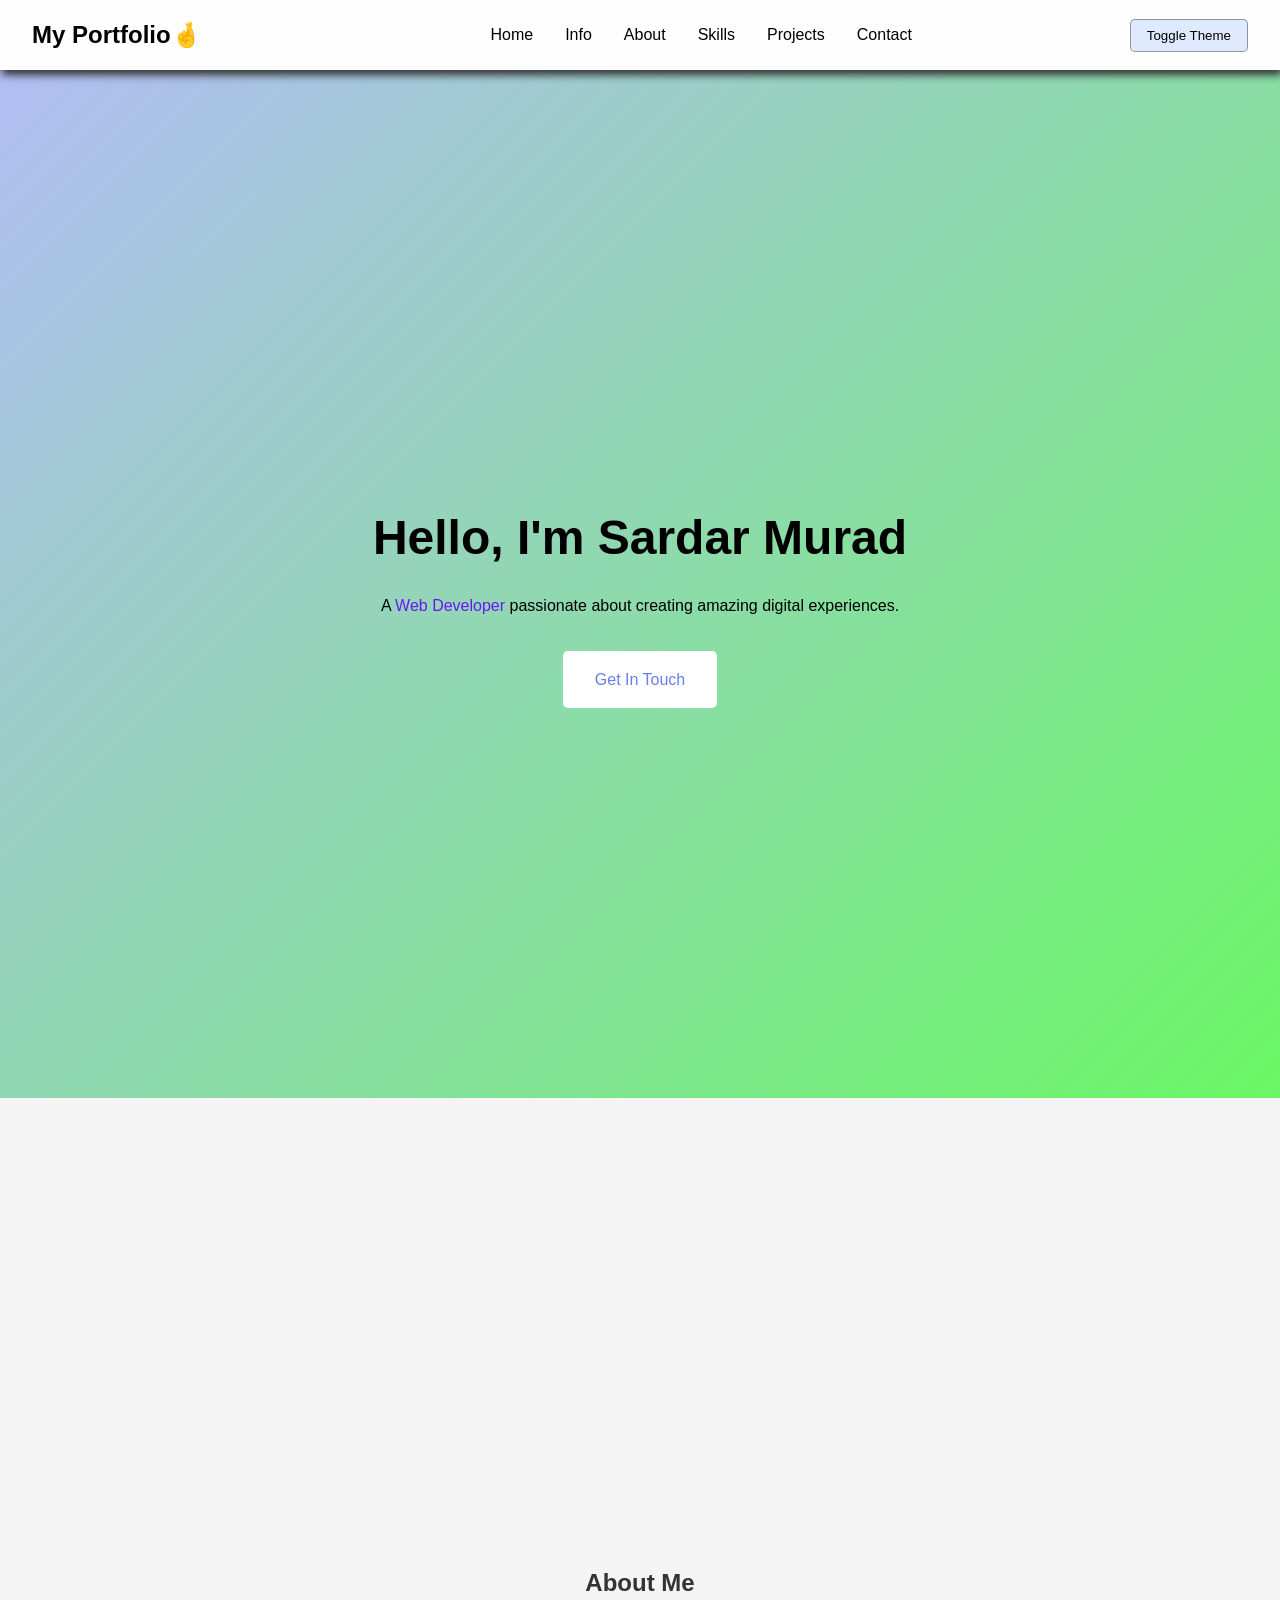
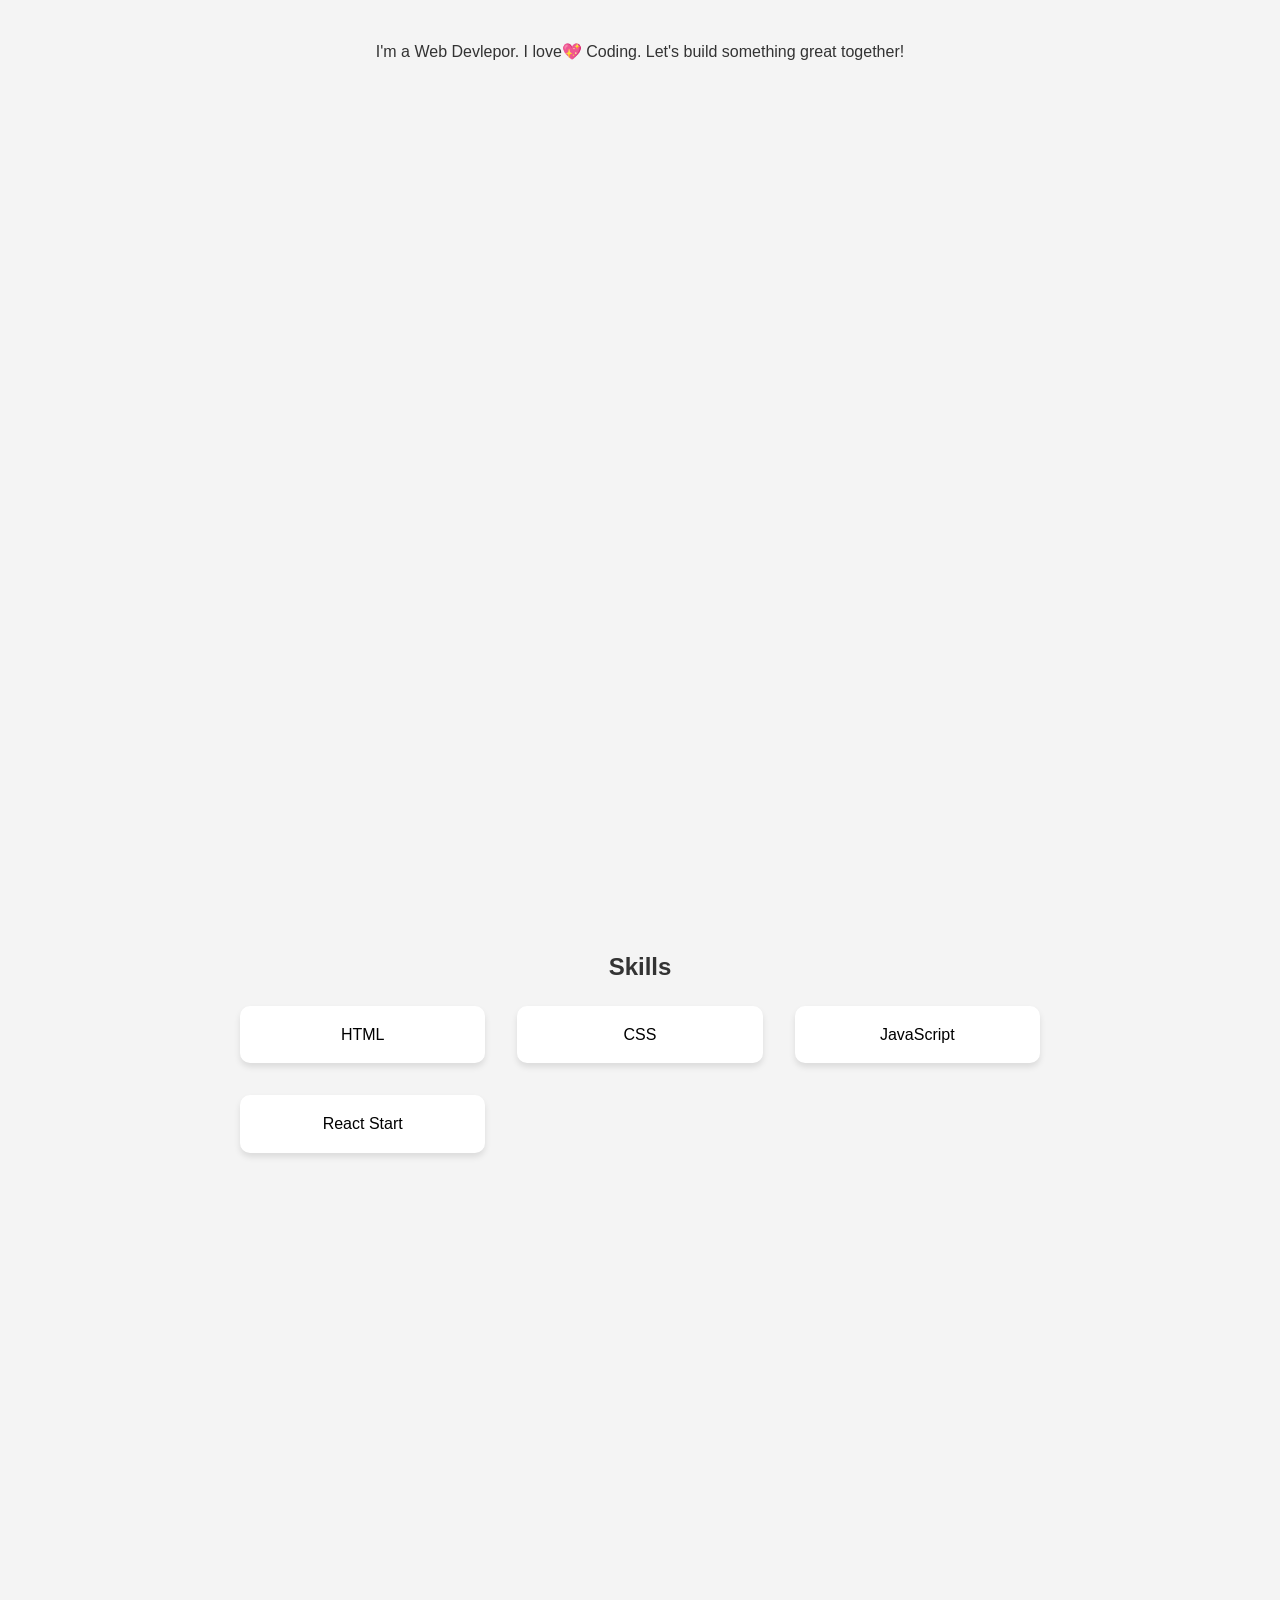
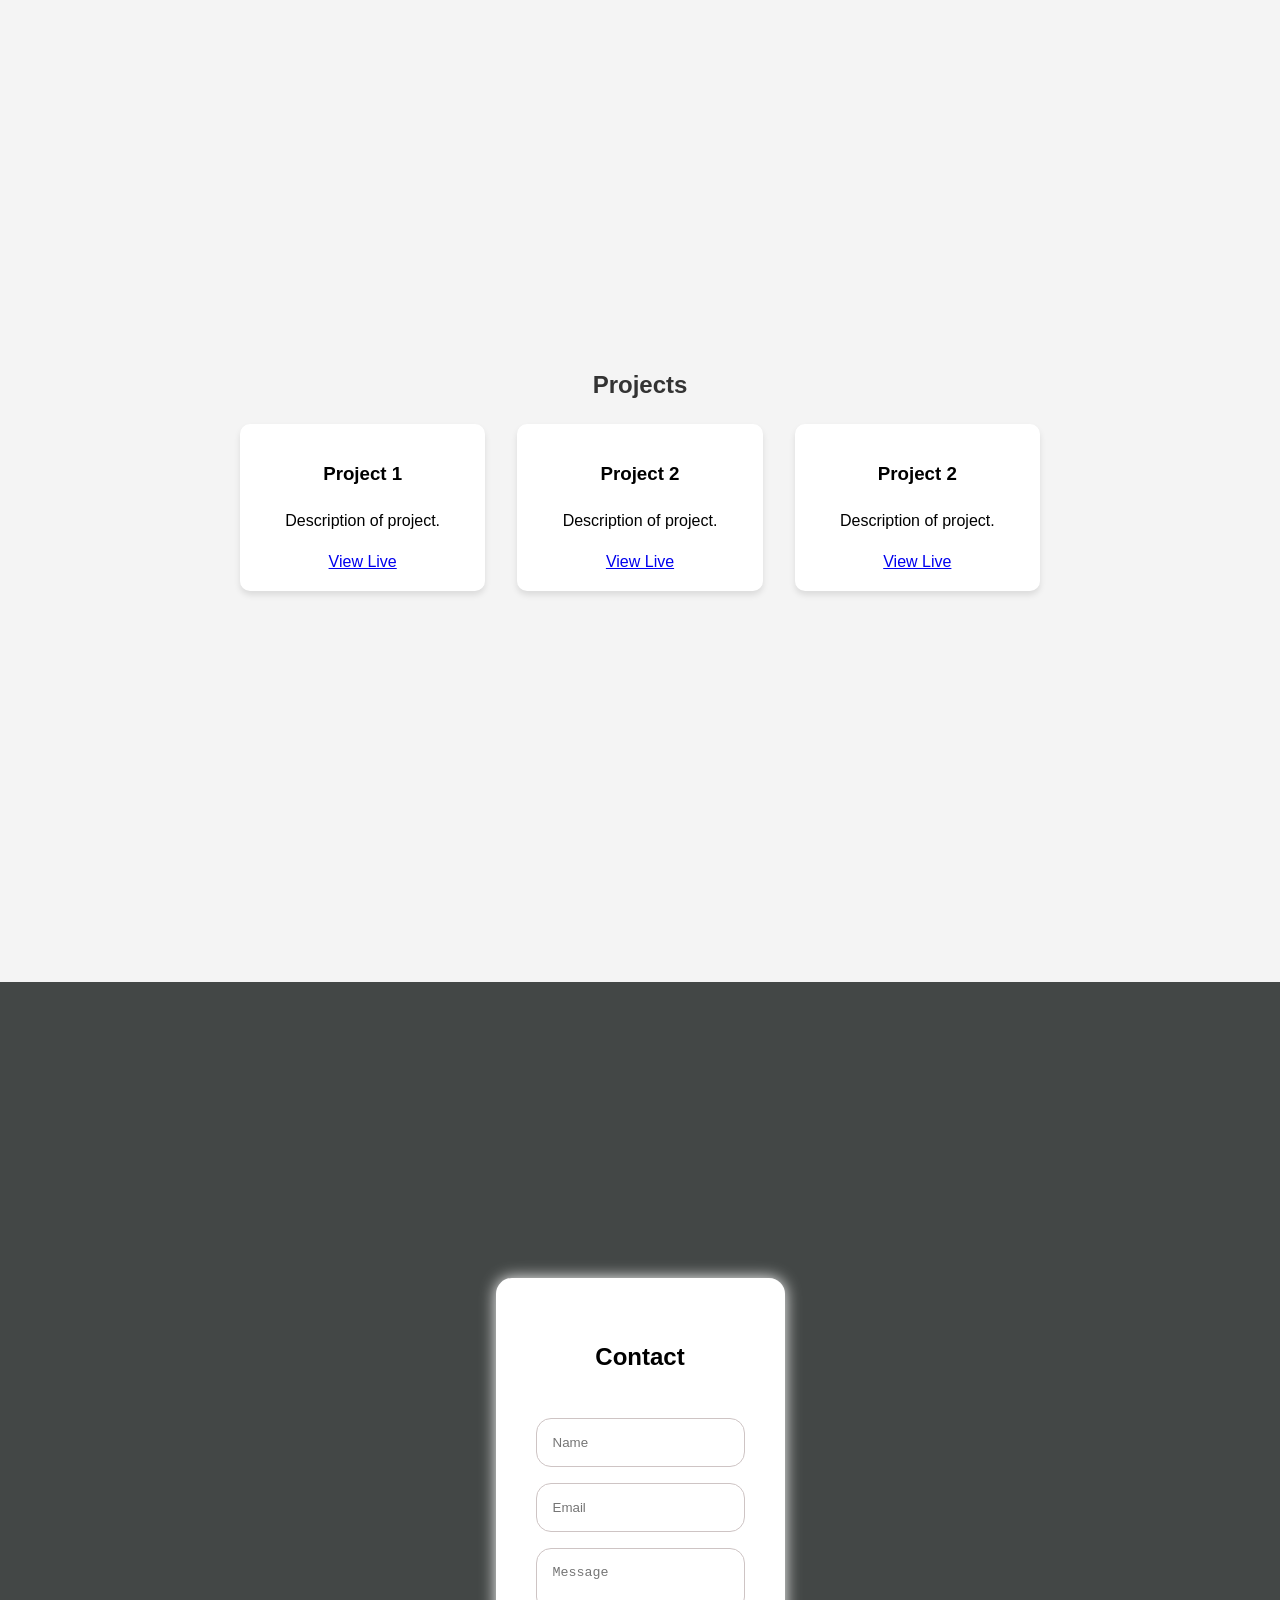
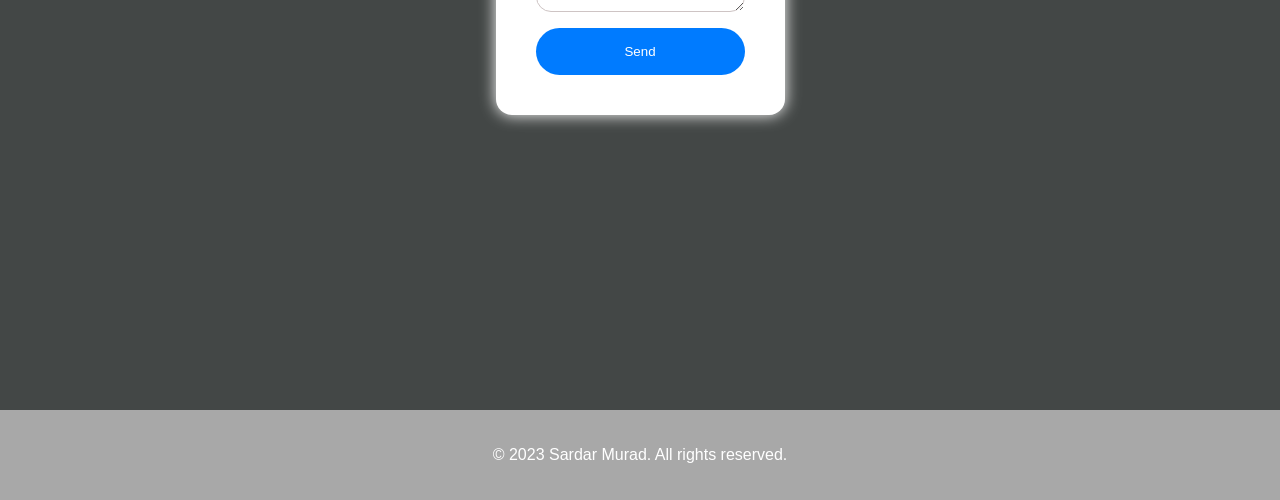
<file: index.html>
<!DOCTYPE html>
<html lang="en">
<head>
    <meta charset="UTF-8">
    <meta name="viewport" content="width=device-width, initial-scale=1.0">
    <title>Portfolio</title>
    <link rel="stylesheet" href="style.css">
</head>
<body>
    <header>
        <nav>
            <div class="logo"> <a href="#hero">My Portfolio🤞</a></div>
            <ul class="nav-links">
                <li><a href="#hero">Home</a></li>
                <li><a href="info.html">Info</a></li>
                <li><a href="#about">About</a></li>
                <li><a href="skills.html  ">Skills</a></li>
                <li><a href="#projects">Projects</a></li>
                <li><a href="#contact">Contact</a></li>
            </ul>
            <button id="theme-toggle">Toggle Theme</button>
        </nav>
    </header>

    <section id="hero">
        <div class="hero-content">
            <h1>Hello, I'm Sardar Murad</h1>
            <p>A <a href="#" id="web">Web Developer</a> passionate about creating amazing digital experiences.</p>
            <a href="#contact" class="cta-button">Get In Touch</a>
        </div>
    </section>

    <section id="about">
        <h2>About Me</h2>
        <p>I'm a Web Devlepor. I love💖 Coding. Let's build something great together!</p>
    </section>

    <section id="skills">
        <h2>Skills</h2>
        <div class="skills-grid">
            <div class="skill">HTML</div>
            <div class="skill">CSS</div>
            <div class="skill">JavaScript</div>
            <div class="skill">React Start</div>
        </div>
    </section>

    <section id="projects">
        <h2>Projects</h2>
        <div class="projects-grid">
            <div class="project">
                <h3>Project 1</h3>
                <p>Description of project.</p>
                <a href="#" target="_blank">View Live</a>
            </div>
            <div class="project">
                <h3>Project 2</h3>
                <p>Description of project.</p>
                <a href="#" target="_blank">View Live</a>
            </div>
            <div class="project">
                <h3>Project 2</h3>
                <p>Description of project.</p>
                <a href="#" target="_blank">View Live</a>
            </div>
        </div>
    </section>

    <section id="contact">
        <div class="formbg">
        <h2>Contact</h2>
        <form>
            <input type="text" placeholder="Name" required>
            <input type="email" placeholder="Email" required>
            <textarea placeholder="Message" required></textarea>
            <button type="submit">Send</button>
        </form>
        </div>
    </section>
    
    <button class="backToTop" title="back-to-top">&uparrow;</button>

    <footer>
        <p>&copy; 2023 Sardar Murad. All rights reserved.</p>

    </footer>

    <script src="script.js"></script>
</body>
</html>
</file>
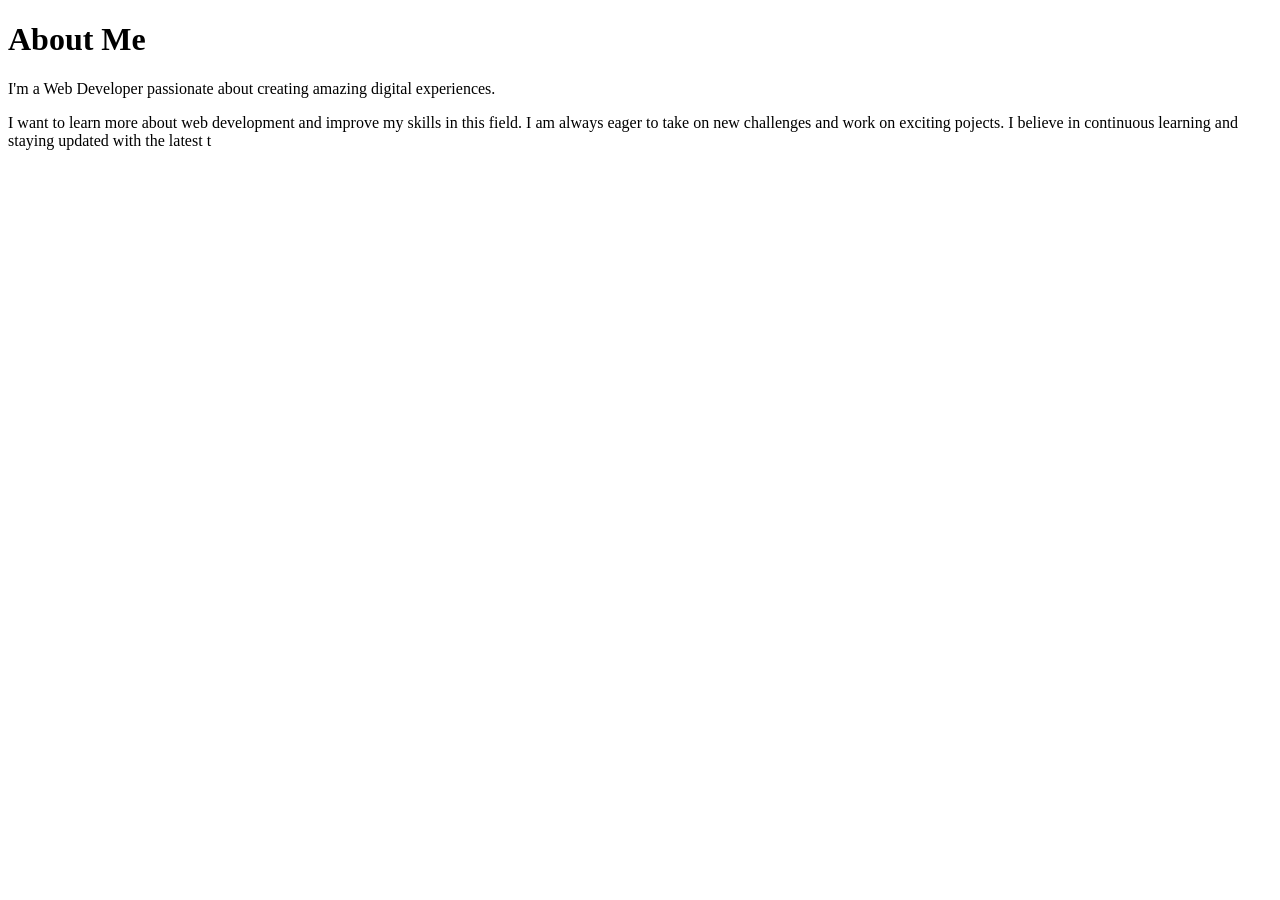
<file: info.html>
<!DOCTYPE html>
<html lang="en">
<head>
    <meta charset="UTF-8">
    <meta name="viewport" content="width=device-width, initial-scale=1.0">
    <title>Info</title>
</head>
<body>
    <h1>About Me</h1>
    <p>I'm a Web Developer passionate about creating amazing digital experiences.</p>
    <p>I want to learn more about web development and improve my skills in this field. I am always eager to take on new challenges and work on exciting pojects. I believe in continuous learning and staying updated with the latest t
    </p>
</body>
</html>
</file>
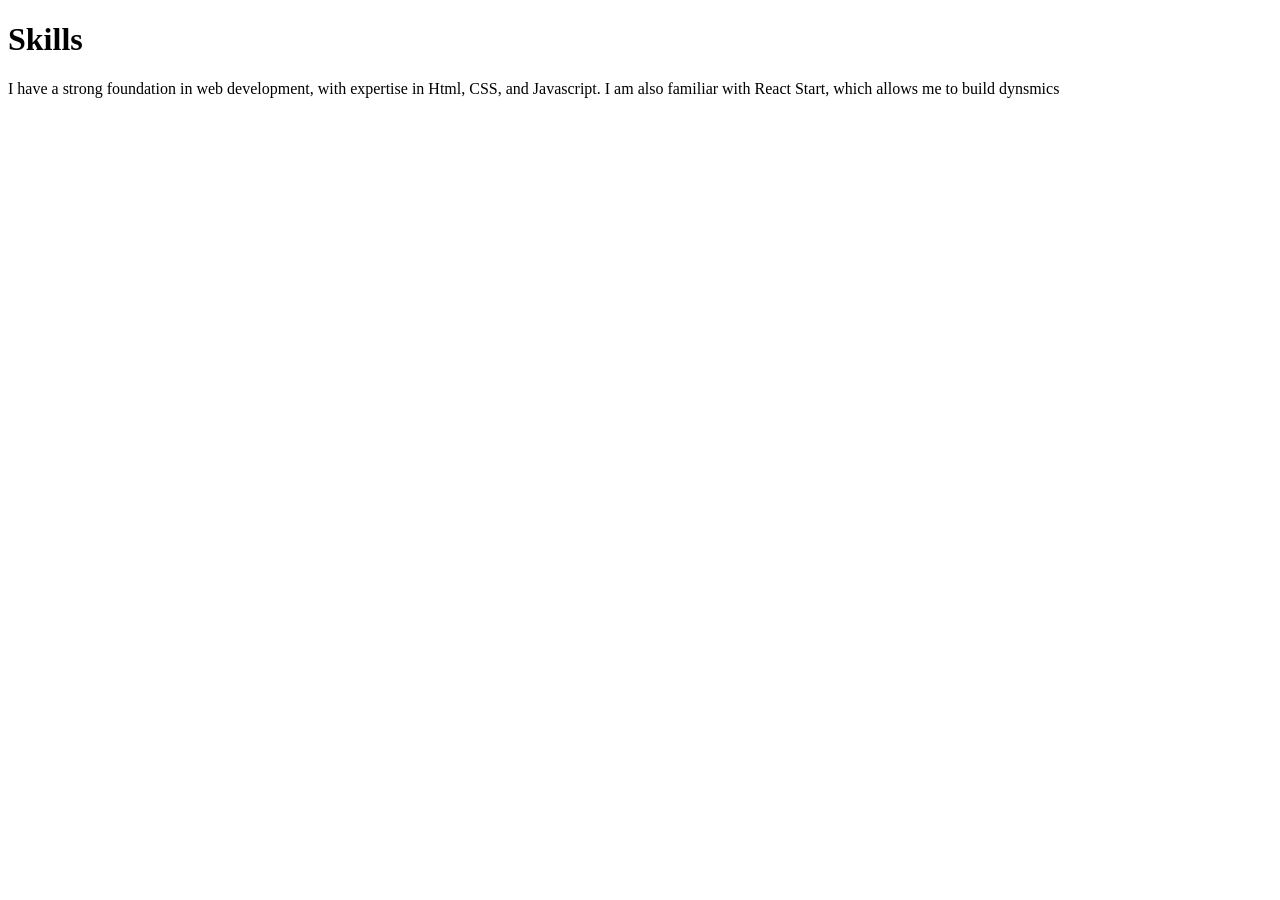
<file: skills.html>
<!DOCTYPE html>
<html lang="en">
<head>
    <meta charset="UTF-8">
    <meta name="viewport" content="width=device-width, initial-scale=1.0">
    <title>Skills</title>
</head>
<body>
    <h1>Skills </h1>
    <p>
    I have a strong foundation in web development, with expertise in Html, CSS, and Javascript. I am also familiar with React Start, which allows me to build dynsmics
    </p>
</body>
</html>
</file>
<file: style.css>
Reset and Base Styles
* {
    margin: 0;
    padding: 0;
    box-sizing: border-box;
}

body {
    font-family: 'Arial', sans-serif;
    line-height: 1.6;
    color: #333;
    background-color: #f4f4f4;
    transition: background-color 0.3s, color 0.3s;
    margin: 0;
    padding: 0;

}

body.dark {
    background-color: hsl(0, 0%, 13%);
    color: #f4f4f4;
    
}

/* Header */
header {
    /* position: fixed;
     */
     position: sticky;
    top: 0;
    padding: 0;
    margin: 0;
    width: 100%;
    background: rgba(255, 255, 255, 0.9);
    backdrop-filter: blur(10px);
    z-index: 1000;
    box-shadow: 0.1rem 0.3rem 0.5rem;
}

nav {
    display: flex;
    justify-content: space-between;
    align-items: center;
    padding: 0.4rem 2rem;
}

.logo {
    font-size: 1.5rem;
    font-weight: bold;
    color: #000000;
    cursor: pointer;
   
}
.logo a{
     text-decoration: none;
     color: black;
}

.nav-links {
    list-style: none;
    display: flex;
}

.nav-links li {
    margin-left: 2rem;
}

.nav-links a {
    text-decoration: none;
    color: #000000;
    transition: color 0.3s;
}

.nav-links a:hover {
    color: #007bff;
}

#theme-toggle {
    background: #e0eaff;
    color: rgb(0, 0, 0);
    border: 0.5px solid rgba(58, 50, 50, 0.473);
    padding: 0.5rem 1rem;
    cursor: pointer;
    border-radius: 5px;
    transition: 0.4s;
}
#theme-toggle:hover{
    background-color: #4e51e794;
}

.hero-content p a{
    text-decoration: none;
    color: rgb(109, 20, 252);
}

/* Sections */
section {
    padding: 4rem 2rem;
    min-height: 100vh;
    display: flex;
    flex-direction: column;
    justify-content: center;
    align-items: center;
}

#hero {
    background: linear-gradient(135deg, #b1bdf3 0%, #6af765 100%);
    color: black;
    text-align: center;
}

.hero-content h1 {
    font-size: 3rem;
    margin-bottom: 1rem;
}

.cta-button {
    display: inline-block;
    background: #fff;
    color: #667eea;
    padding: 1rem 2rem;
    text-decoration: none;
    border-radius: 5px;
    margin-top: 1rem;
    transition: background 0.3s;
}

.cta-button:hover {
    background: #e9ecef;
}
 /* .hero-content h1{
    animation: slideInLeft 0.8s ease-out forwards;
    opacity: 0;
}

@keyframes slideInLeft {
    0% {
        transform: translateX(-20%);
        opacity: 0;
    }

    100% {
        transform: translateX(0);
        opacity: 1;
    }
}

#about{
    animation: slideInLeft 0.8s ease-out forwards;
    opacity: 0;
}

@keyframes slideInLeft {
    0% {
        transform: translatey(-10%);
        opacity: 0;
    }

    100% {
        transform: translate(0);
        opacity: 1;
    }
} */
/* Skills and Projects */
.skills-grid, .projects-grid {
    display: grid;
    grid-template-columns: repeat(auto-fit, minmax(200px, 1fr));
    gap: 2rem;
    width: 100%;
    max-width: 800px;
    
}

.skill, .project {
    background: rgb(255, 255, 255);
    color: black;
    padding: 1rem;
    border-radius: 10px;
    box-shadow: 0 4px 6px rgba(0, 0, 0, 0.1);
    text-align: center;
    transition: transform 0.3s;
}

.skill:hover, .project:hover {
    transform: translateY(-5px);
}

/* Contact Form */
#contact{
    background-color: #434746;
}
#contact .formbg h2{
    align-items: center;
    text-align: center;
    padding-bottom: 22px;
    
}
#contact .formbg{
   background-color: #ffffff;
   max-width: 700px;
   margin: auto;
   color: black;
   padding: 40px;
   box-shadow: 0 0 1rem white;
   border-radius: 1rem;
    
}
form {
    display: flex;
    flex-direction: column;
    width: 100%;
    max-width: 500px;
}

input, textarea {
    margin-bottom: 1rem;
    padding: 1rem;
    border: 1px solid #cec4c4;
    border-radius: 15px;
}

button[type="submit"] {
    background: #007bff;
    color: white;
    border: none;
    padding: 1rem;
    border-radius: 40px;
    cursor: pointer;
}
/* back-to-top */
.backToTop {
    position: fixed;
    bottom: 3rem;
    right: 20px;
    background: #dbd7d7da;
    color: #000000;
    border: none;
    padding: 15px 20px;
    font-size: 18px;
    cursor: pointer;
    display: none;
    /* Hide initially */
    border-radius: 50px;
    z-index: 1000;
    box-shadow: 0 0 0.4rem;
}

.backToTop:hover {
    background: white;
    color: black;
}
/* Footer */
footer {
    text-align: center;
    padding: 1rem;
    background: #33333365;
    color: white;
}

/* Responsive */
@media (max-width: 768px) {
    nav {
        flex-direction: column;
    }
    .nav-links {
        margin-top: 1rem;
    }
    .hero-content h1 {
        font-size: 2rem;
    }
}




/* animation */
/* Animations */

/* Fade-in on scroll */
.fade-in {
    opacity: 0;
    transform: translateY(30px);
    transition: opacity 0.6s ease-out, transform 0.6s ease-out;
}

.fade-in.visible {
    opacity: 1;
    transform: translateY(0);
}

/* Staggered animation for grids */
.stagger {
    animation: staggerFadeIn 0.8s ease-out forwards;
}

@keyframes staggerFadeIn {
    from {
        opacity: 0;
        transform: translateY(20px);
    }
    to {
        opacity: 1;
        transform: translateY(0);
    }
}

/* Enhanced hover for skills/projects */
.skill, .project {
    transition: transform 0.3s ease, box-shadow 0.3s ease;
}

.skill:hover, .project:hover {
    transform: translateY(-10px) scale(1.05);
    box-shadow: 0 8px 16px rgba(0, 0, 0, 0.2);
}

/* Button animations */
.cta-button, button[type="submit"], #theme-toggle {
    transition: all 0.3s ease;
}

.cta-button:hover {
    transform: scale(1.1);
    box-shadow: 0 4px 8px rgba(0, 0, 0, 0.3);
}

button[type="submit"]:hover {
    background: #0056b3;
    transform: translateY(-2px);
}

#theme-toggle:hover {
    background: #0056b3;
}

/* Hero text animation */
.hero-content h1 {
    animation: slideInLeft 1s ease-out;
}

.hero-content p {
    animation: slideInRight 1s ease-out 0.3s both;
}

@keyframes slideInLeft {
    from {
        opacity: 0;
        transform: translateX(-50px);
    }
    to {
        opacity: 1;
        transform: translateX(0);
    }
}

@keyframes slideInRight {
    from {
        opacity: 0;
        transform: translateX(50px);
    }
    to {
        opacity: 1;
        transform: translateX(0);
    }
}

/* Form input focus animation */
input:focus, textarea:focus {
    border-color: #007bff;
    box-shadow: 0 0 5px rgba(0, 123, 255, 0.5);
    transform: scale(1.02);
    transition: all 0.3s ease;
}
@media (max-width:600px){
    .hero-content h1{
        font-size: 2rem;
    }
}
h1:hover{
    color:white;
    cursor: pointer;
    transition: 0.3s;
}
#id{
    color:red;
}
</file>
